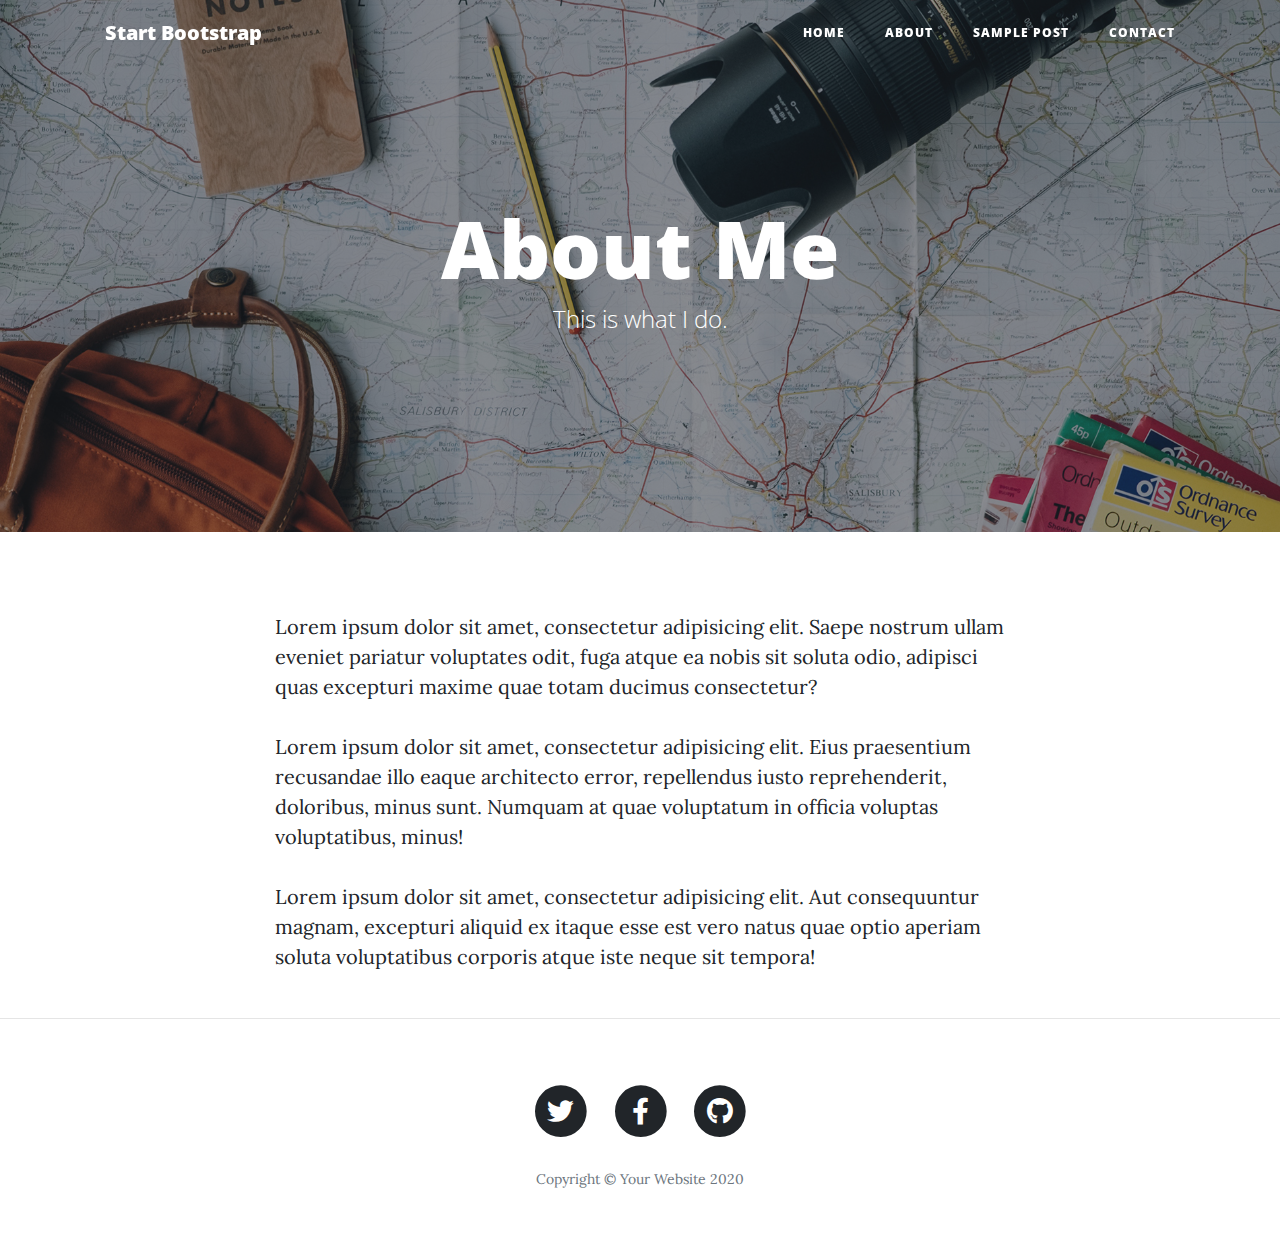
<file: about.html>
<!DOCTYPE html>
<html lang="en">

<head>

  <meta charset="utf-8">
  <meta name="viewport" content="width=device-width, initial-scale=1, shrink-to-fit=no">
  <meta name="description" content="">
  <meta name="author" content="">

  <title>Clean Blog - Start Bootstrap Theme</title>

  <!-- Bootstrap core CSS -->
  <link href="vendor/bootstrap/css/bootstrap.min.css" rel="stylesheet">

  <!-- Custom fonts for this template -->
  <link href="vendor/fontawesome-free/css/all.min.css" rel="stylesheet" type="text/css">
  <link href='https://fonts.googleapis.com/css?family=Lora:400,700,400italic,700italic' rel='stylesheet' type='text/css'>
  <link href='https://fonts.googleapis.com/css?family=Open+Sans:300italic,400italic,600italic,700italic,800italic,400,300,600,700,800' rel='stylesheet' type='text/css'>

  <!-- Custom styles for this template -->
  <link href="css/clean-blog.min.css" rel="stylesheet">

</head>

<body>

  <!-- Navigation -->
  <nav class="navbar navbar-expand-lg navbar-light fixed-top" id="mainNav">
    <div class="container">
      <a class="navbar-brand" href="index.html">Start Bootstrap</a>
      <button class="navbar-toggler navbar-toggler-right" type="button" data-toggle="collapse" data-target="#navbarResponsive" aria-controls="navbarResponsive" aria-expanded="false" aria-label="Toggle navigation">
        Menu
        <i class="fas fa-bars"></i>
      </button>
      <div class="collapse navbar-collapse" id="navbarResponsive">
        <ul class="navbar-nav ml-auto">
          <li class="nav-item">
            <a class="nav-link" href="index.html">Home</a>
          </li>
          <li class="nav-item">
            <a class="nav-link" href="about.html">About</a>
          </li>
          <li class="nav-item">
            <a class="nav-link" href="post.html">Sample Post</a>
          </li>
          <li class="nav-item">
            <a class="nav-link" href="contact.html">Contact</a>
          </li>
        </ul>
      </div>
    </div>
  </nav>

  <!-- Page Header -->
  <header class="masthead" style="background-image: url('img/about-bg.jpg')">
    <div class="overlay"></div>
    <div class="container">
      <div class="row">
        <div class="col-lg-8 col-md-10 mx-auto">
          <div class="page-heading">
            <h1>About Me</h1>
            <span class="subheading">This is what I do.</span>
          </div>
        </div>
      </div>
    </div>
  </header>

  <!-- Main Content -->
  <div class="container">
    <div class="row">
      <div class="col-lg-8 col-md-10 mx-auto">
        <p>Lorem ipsum dolor sit amet, consectetur adipisicing elit. Saepe nostrum ullam eveniet pariatur voluptates odit, fuga atque ea nobis sit soluta odio, adipisci quas excepturi maxime quae totam ducimus consectetur?</p>
        <p>Lorem ipsum dolor sit amet, consectetur adipisicing elit. Eius praesentium recusandae illo eaque architecto error, repellendus iusto reprehenderit, doloribus, minus sunt. Numquam at quae voluptatum in officia voluptas voluptatibus, minus!</p>
        <p>Lorem ipsum dolor sit amet, consectetur adipisicing elit. Aut consequuntur magnam, excepturi aliquid ex itaque esse est vero natus quae optio aperiam soluta voluptatibus corporis atque iste neque sit tempora!</p>
      </div>
    </div>
  </div>

  <hr>

  <!-- Footer -->
  <footer>
    <div class="container">
      <div class="row">
        <div class="col-lg-8 col-md-10 mx-auto">
          <ul class="list-inline text-center">
            <li class="list-inline-item">
              <a href="#">
                <span class="fa-stack fa-lg">
                  <i class="fas fa-circle fa-stack-2x"></i>
                  <i class="fab fa-twitter fa-stack-1x fa-inverse"></i>
                </span>
              </a>
            </li>
            <li class="list-inline-item">
              <a href="#">
                <span class="fa-stack fa-lg">
                  <i class="fas fa-circle fa-stack-2x"></i>
                  <i class="fab fa-facebook-f fa-stack-1x fa-inverse"></i>
                </span>
              </a>
            </li>
            <li class="list-inline-item">
              <a href="#">
                <span class="fa-stack fa-lg">
                  <i class="fas fa-circle fa-stack-2x"></i>
                  <i class="fab fa-github fa-stack-1x fa-inverse"></i>
                </span>
              </a>
            </li>
          </ul>
          <p class="copyright text-muted">Copyright &copy; Your Website 2020</p>
        </div>
      </div>
    </div>
  </footer>

  <!-- Bootstrap core JavaScript -->
  <script src="vendor/jquery/jquery.min.js"></script>
  <script src="vendor/bootstrap/js/bootstrap.bundle.min.js"></script>

  <!-- Custom scripts for this template -->
  <script src="js/clean-blog.min.js"></script>

</body>

</html>
</file>
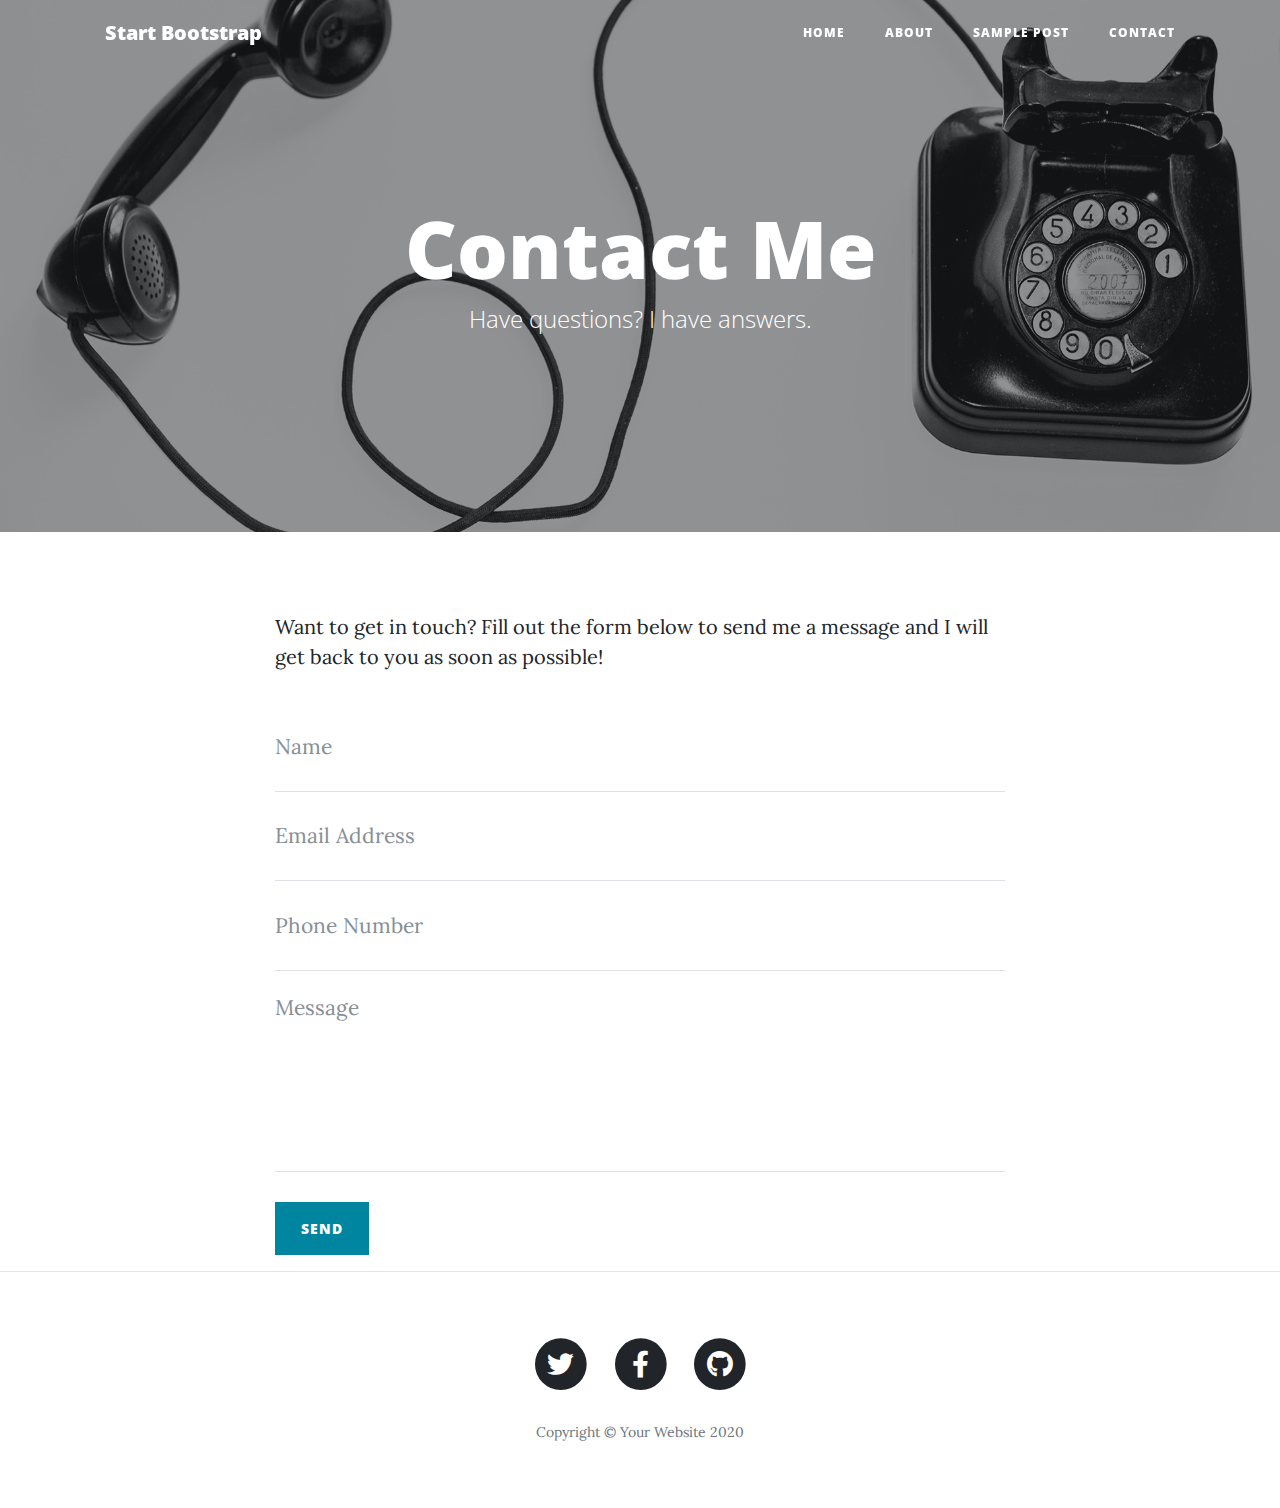
<file: contact.html>
<!DOCTYPE html>
<html lang="en">

<head>

  <meta charset="utf-8">
  <meta name="viewport" content="width=device-width, initial-scale=1, shrink-to-fit=no">
  <meta name="description" content="">
  <meta name="author" content="">

  <title>Clean Blog - Start Bootstrap Theme</title>

  <!-- Bootstrap core CSS -->
  <link href="vendor/bootstrap/css/bootstrap.min.css" rel="stylesheet">

  <!-- Custom fonts for this template -->
  <link href="vendor/fontawesome-free/css/all.min.css" rel="stylesheet" type="text/css">
  <link href='https://fonts.googleapis.com/css?family=Lora:400,700,400italic,700italic' rel='stylesheet' type='text/css'>
  <link href='https://fonts.googleapis.com/css?family=Open+Sans:300italic,400italic,600italic,700italic,800italic,400,300,600,700,800' rel='stylesheet' type='text/css'>

  <!-- Custom styles for this template -->
  <link href="css/clean-blog.min.css" rel="stylesheet">

</head>

<body>

  <!-- Navigation -->
  <nav class="navbar navbar-expand-lg navbar-light fixed-top" id="mainNav">
    <div class="container">
      <a class="navbar-brand" href="index.html">Start Bootstrap</a>
      <button class="navbar-toggler navbar-toggler-right" type="button" data-toggle="collapse" data-target="#navbarResponsive" aria-controls="navbarResponsive" aria-expanded="false" aria-label="Toggle navigation">
        Menu
        <i class="fas fa-bars"></i>
      </button>
      <div class="collapse navbar-collapse" id="navbarResponsive">
        <ul class="navbar-nav ml-auto">
          <li class="nav-item">
            <a class="nav-link" href="index.html">Home</a>
          </li>
          <li class="nav-item">
            <a class="nav-link" href="about.html">About</a>
          </li>
          <li class="nav-item">
            <a class="nav-link" href="post.html">Sample Post</a>
          </li>
          <li class="nav-item">
            <a class="nav-link" href="contact.html">Contact</a>
          </li>
        </ul>
      </div>
    </div>
  </nav>

  <!-- Page Header -->
  <header class="masthead" style="background-image: url('img/contact-bg.jpg')">
    <div class="overlay"></div>
    <div class="container">
      <div class="row">
        <div class="col-lg-8 col-md-10 mx-auto">
          <div class="page-heading">
            <h1>Contact Me</h1>
            <span class="subheading">Have questions? I have answers.</span>
          </div>
        </div>
      </div>
    </div>
  </header>

  <!-- Main Content -->
  <div class="container">
    <div class="row">
      <div class="col-lg-8 col-md-10 mx-auto">
        <p>Want to get in touch? Fill out the form below to send me a message and I will get back to you as soon as possible!</p>
        <!-- Contact Form - Enter your email address on line 19 of the mail/contact_me.php file to make this form work. -->
        <!-- WARNING: Some web hosts do not allow emails to be sent through forms to common mail hosts like Gmail or Yahoo. It's recommended that you use a private domain email address! -->
        <!-- To use the contact form, your site must be on a live web host with PHP! The form will not work locally! -->
        <form name="sentMessage" id="contactForm" novalidate>
          <div class="control-group">
            <div class="form-group floating-label-form-group controls">
              <label>Name</label>
              <input type="text" class="form-control" placeholder="Name" id="name" required data-validation-required-message="Please enter your name.">
              <p class="help-block text-danger"></p>
            </div>
          </div>
          <div class="control-group">
            <div class="form-group floating-label-form-group controls">
              <label>Email Address</label>
              <input type="email" class="form-control" placeholder="Email Address" id="email" required data-validation-required-message="Please enter your email address.">
              <p class="help-block text-danger"></p>
            </div>
          </div>
          <div class="control-group">
            <div class="form-group col-xs-12 floating-label-form-group controls">
              <label>Phone Number</label>
              <input type="tel" class="form-control" placeholder="Phone Number" id="phone" required data-validation-required-message="Please enter your phone number.">
              <p class="help-block text-danger"></p>
            </div>
          </div>
          <div class="control-group">
            <div class="form-group floating-label-form-group controls">
              <label>Message</label>
              <textarea rows="5" class="form-control" placeholder="Message" id="message" required data-validation-required-message="Please enter a message."></textarea>
              <p class="help-block text-danger"></p>
            </div>
          </div>
          <br>
          <div id="success"></div>
          <button type="submit" class="btn btn-primary" id="sendMessageButton">Send</button>
        </form>
      </div>
    </div>
  </div>

  <hr>

  <!-- Footer -->
  <footer>
    <div class="container">
      <div class="row">
        <div class="col-lg-8 col-md-10 mx-auto">
          <ul class="list-inline text-center">
            <li class="list-inline-item">
              <a href="#">
                <span class="fa-stack fa-lg">
                  <i class="fas fa-circle fa-stack-2x"></i>
                  <i class="fab fa-twitter fa-stack-1x fa-inverse"></i>
                </span>
              </a>
            </li>
            <li class="list-inline-item">
              <a href="#">
                <span class="fa-stack fa-lg">
                  <i class="fas fa-circle fa-stack-2x"></i>
                  <i class="fab fa-facebook-f fa-stack-1x fa-inverse"></i>
                </span>
              </a>
            </li>
            <li class="list-inline-item">
              <a href="#">
                <span class="fa-stack fa-lg">
                  <i class="fas fa-circle fa-stack-2x"></i>
                  <i class="fab fa-github fa-stack-1x fa-inverse"></i>
                </span>
              </a>
            </li>
          </ul>
          <p class="copyright text-muted">Copyright &copy; Your Website 2020</p>
        </div>
      </div>
    </div>
  </footer>

  <!-- Bootstrap core JavaScript -->
  <script src="vendor/jquery/jquery.min.js"></script>
  <script src="vendor/bootstrap/js/bootstrap.bundle.min.js"></script>

  <!-- Contact Form JavaScript -->
  <script src="js/jqBootstrapValidation.js"></script>
  <script src="js/contact_me.js"></script>

  <!-- Custom scripts for this template -->
  <script src="js/clean-blog.min.js"></script>

</body>

</html>
</file>
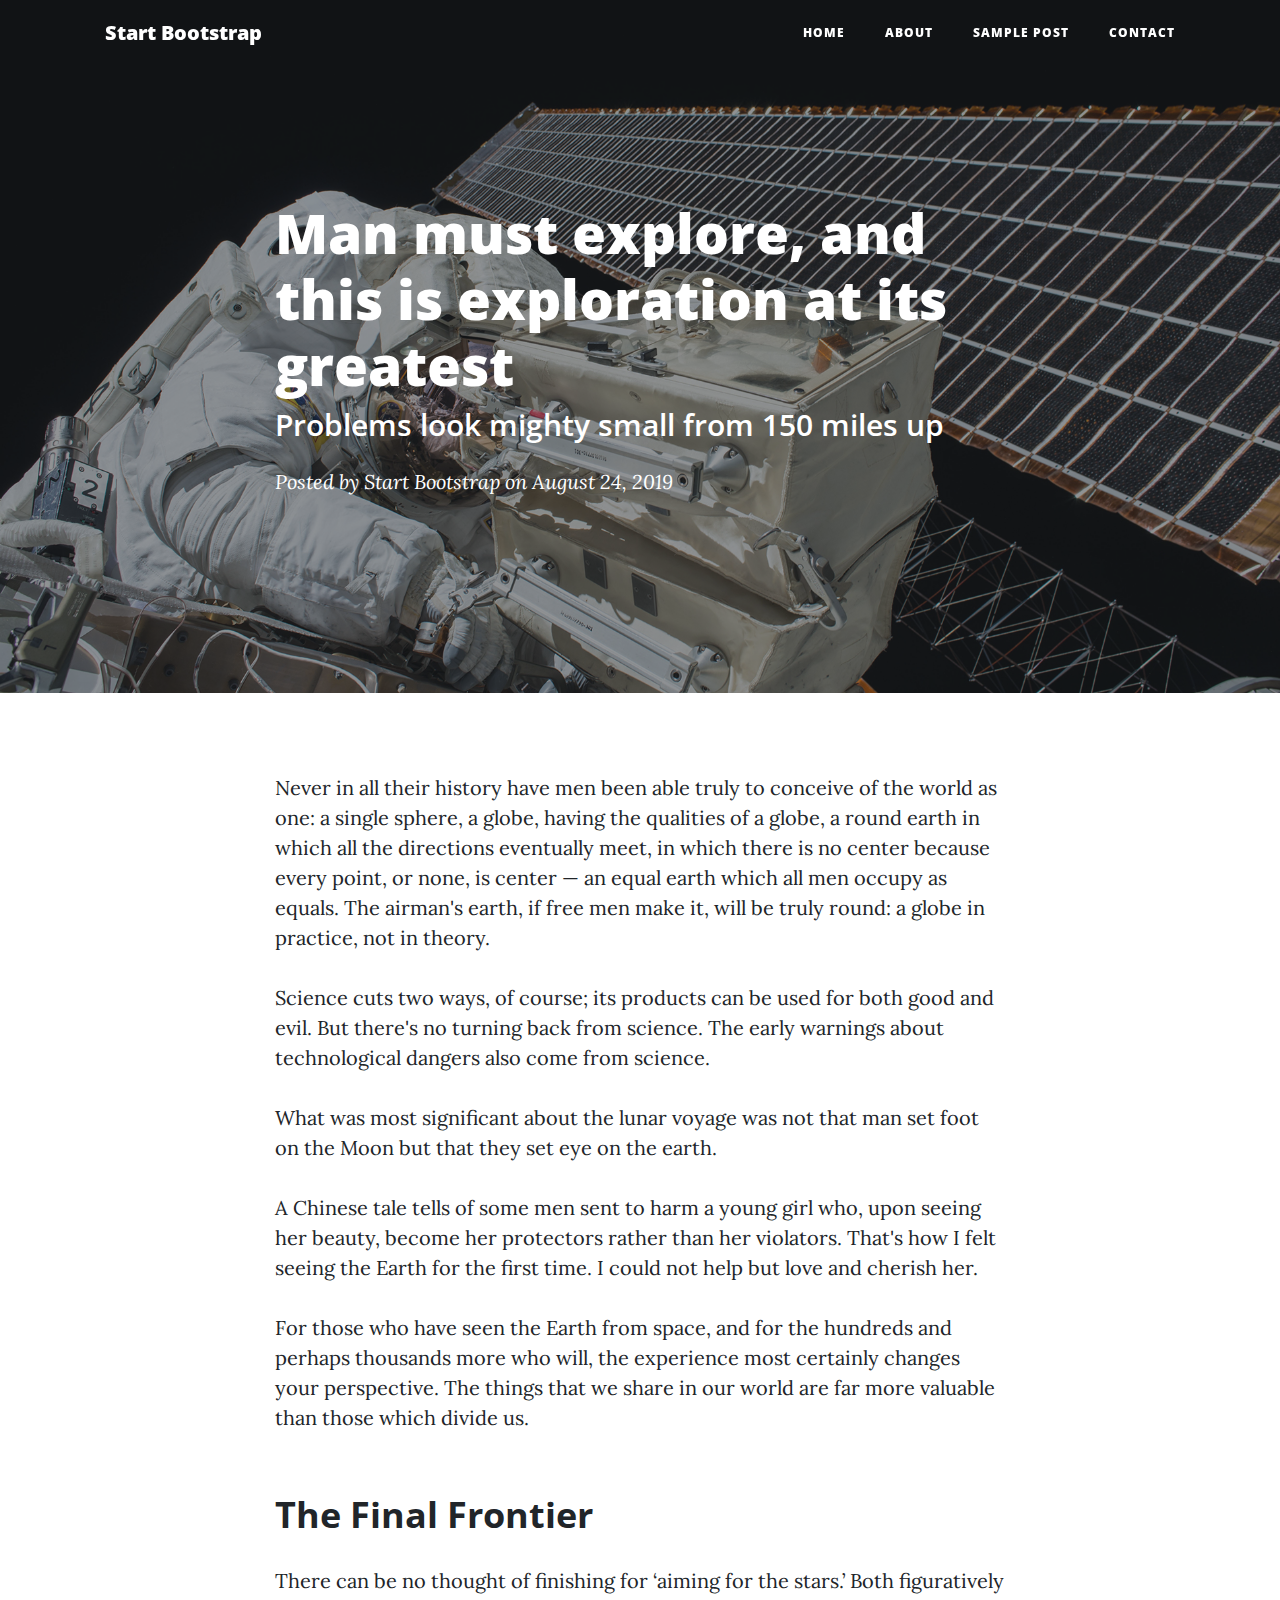
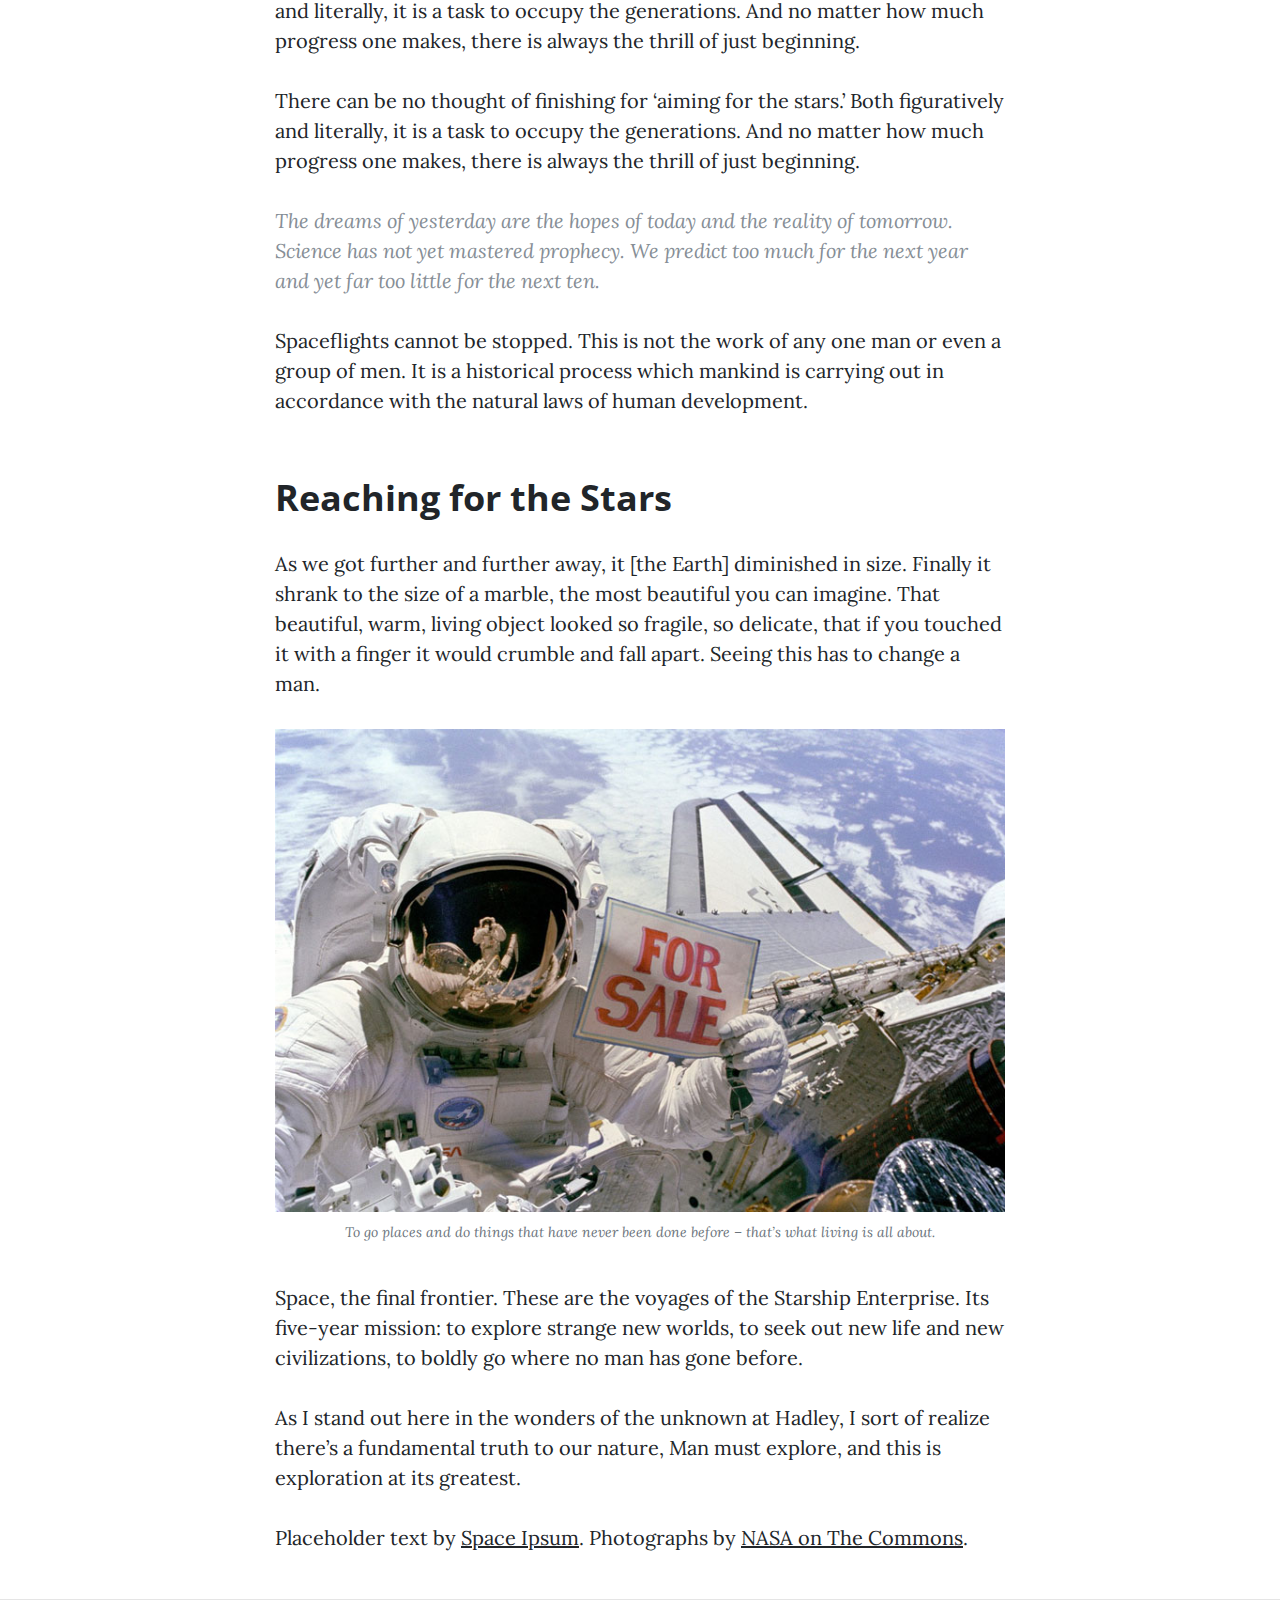
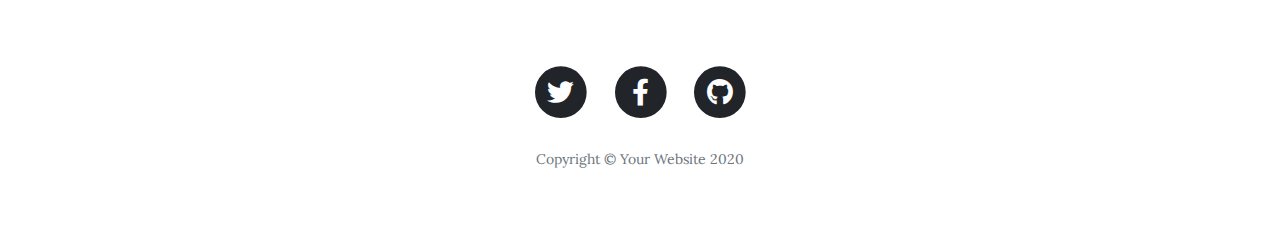
<file: post.html>
<!DOCTYPE html>
<html lang="en">

<head>

  <meta charset="utf-8">
  <meta name="viewport" content="width=device-width, initial-scale=1, shrink-to-fit=no">
  <meta name="description" content="">
  <meta name="author" content="">

  <title>Clean Blog - Start Bootstrap Theme</title>

  <!-- Bootstrap core CSS -->
  <link href="vendor/bootstrap/css/bootstrap.min.css" rel="stylesheet">

  <!-- Custom fonts for this template -->
  <link href="vendor/fontawesome-free/css/all.min.css" rel="stylesheet" type="text/css">
  <link href='https://fonts.googleapis.com/css?family=Lora:400,700,400italic,700italic' rel='stylesheet' type='text/css'>
  <link href='https://fonts.googleapis.com/css?family=Open+Sans:300italic,400italic,600italic,700italic,800italic,400,300,600,700,800' rel='stylesheet' type='text/css'>

  <!-- Custom styles for this template -->
  <link href="css/clean-blog.min.css" rel="stylesheet">

</head>

<body>

  <!-- Navigation -->
  <nav class="navbar navbar-expand-lg navbar-light fixed-top" id="mainNav">
    <div class="container">
      <a class="navbar-brand" href="index.html">Start Bootstrap</a>
      <button class="navbar-toggler navbar-toggler-right" type="button" data-toggle="collapse" data-target="#navbarResponsive" aria-controls="navbarResponsive" aria-expanded="false" aria-label="Toggle navigation">
        Menu
        <i class="fas fa-bars"></i>
      </button>
      <div class="collapse navbar-collapse" id="navbarResponsive">
        <ul class="navbar-nav ml-auto">
          <li class="nav-item">
            <a class="nav-link" href="index.html">Home</a>
          </li>
          <li class="nav-item">
            <a class="nav-link" href="about.html">About</a>
          </li>
          <li class="nav-item">
            <a class="nav-link" href="post.html">Sample Post</a>
          </li>
          <li class="nav-item">
            <a class="nav-link" href="contact.html">Contact</a>
          </li>
        </ul>
      </div>
    </div>
  </nav>

  <!-- Page Header -->
  <header class="masthead" style="background-image: url('img/post-bg.jpg')">
    <div class="overlay"></div>
    <div class="container">
      <div class="row">
        <div class="col-lg-8 col-md-10 mx-auto">
          <div class="post-heading">
            <h1>Man must explore, and this is exploration at its greatest</h1>
            <h2 class="subheading">Problems look mighty small from 150 miles up</h2>
            <span class="meta">Posted by
              <a href="#">Start Bootstrap</a>
              on August 24, 2019</span>
          </div>
        </div>
      </div>
    </div>
  </header>

  <!-- Post Content -->
  <article>
    <div class="container">
      <div class="row">
        <div class="col-lg-8 col-md-10 mx-auto">
          <p>Never in all their history have men been able truly to conceive of the world as one: a single sphere, a globe, having the qualities of a globe, a round earth in which all the directions eventually meet, in which there is no center because every point, or none, is center — an equal earth which all men occupy as equals. The airman's earth, if free men make it, will be truly round: a globe in practice, not in theory.</p>

          <p>Science cuts two ways, of course; its products can be used for both good and evil. But there's no turning back from science. The early warnings about technological dangers also come from science.</p>

          <p>What was most significant about the lunar voyage was not that man set foot on the Moon but that they set eye on the earth.</p>

          <p>A Chinese tale tells of some men sent to harm a young girl who, upon seeing her beauty, become her protectors rather than her violators. That's how I felt seeing the Earth for the first time. I could not help but love and cherish her.</p>

          <p>For those who have seen the Earth from space, and for the hundreds and perhaps thousands more who will, the experience most certainly changes your perspective. The things that we share in our world are far more valuable than those which divide us.</p>

          <h2 class="section-heading">The Final Frontier</h2>

          <p>There can be no thought of finishing for ‘aiming for the stars.’ Both figuratively and literally, it is a task to occupy the generations. And no matter how much progress one makes, there is always the thrill of just beginning.</p>

          <p>There can be no thought of finishing for ‘aiming for the stars.’ Both figuratively and literally, it is a task to occupy the generations. And no matter how much progress one makes, there is always the thrill of just beginning.</p>

          <blockquote class="blockquote">The dreams of yesterday are the hopes of today and the reality of tomorrow. Science has not yet mastered prophecy. We predict too much for the next year and yet far too little for the next ten.</blockquote>

          <p>Spaceflights cannot be stopped. This is not the work of any one man or even a group of men. It is a historical process which mankind is carrying out in accordance with the natural laws of human development.</p>

          <h2 class="section-heading">Reaching for the Stars</h2>

          <p>As we got further and further away, it [the Earth] diminished in size. Finally it shrank to the size of a marble, the most beautiful you can imagine. That beautiful, warm, living object looked so fragile, so delicate, that if you touched it with a finger it would crumble and fall apart. Seeing this has to change a man.</p>

          <a href="#">
            <img class="img-fluid" src="img/post-sample-image.jpg" alt="">
          </a>
          <span class="caption text-muted">To go places and do things that have never been done before – that’s what living is all about.</span>

          <p>Space, the final frontier. These are the voyages of the Starship Enterprise. Its five-year mission: to explore strange new worlds, to seek out new life and new civilizations, to boldly go where no man has gone before.</p>

          <p>As I stand out here in the wonders of the unknown at Hadley, I sort of realize there’s a fundamental truth to our nature, Man must explore, and this is exploration at its greatest.</p>

          <p>Placeholder text by
            <a href="http://spaceipsum.com/">Space Ipsum</a>. Photographs by
            <a href="https://www.flickr.com/photos/nasacommons/">NASA on The Commons</a>.</p>
        </div>
      </div>
    </div>
  </article>

  <hr>

  <!-- Footer -->
  <footer>
    <div class="container">
      <div class="row">
        <div class="col-lg-8 col-md-10 mx-auto">
          <ul class="list-inline text-center">
            <li class="list-inline-item">
              <a href="#">
                <span class="fa-stack fa-lg">
                  <i class="fas fa-circle fa-stack-2x"></i>
                  <i class="fab fa-twitter fa-stack-1x fa-inverse"></i>
                </span>
              </a>
            </li>
            <li class="list-inline-item">
              <a href="#">
                <span class="fa-stack fa-lg">
                  <i class="fas fa-circle fa-stack-2x"></i>
                  <i class="fab fa-facebook-f fa-stack-1x fa-inverse"></i>
                </span>
              </a>
            </li>
            <li class="list-inline-item">
              <a href="#">
                <span class="fa-stack fa-lg">
                  <i class="fas fa-circle fa-stack-2x"></i>
                  <i class="fab fa-github fa-stack-1x fa-inverse"></i>
                </span>
              </a>
            </li>
          </ul>
          <p class="copyright text-muted">Copyright &copy; Your Website 2020</p>
        </div>
      </div>
    </div>
  </footer>

  <!-- Bootstrap core JavaScript -->
  <script src="vendor/jquery/jquery.min.js"></script>
  <script src="vendor/bootstrap/js/bootstrap.bundle.min.js"></script>

  <!-- Custom scripts for this template -->
  <script src="js/clean-blog.min.js"></script>

</body>

</html>
</file>
<file: css/clean-blog.min.css>
/*!
 * Start Bootstrap - Clean Blog v5.0.9 (https://startbootstrap.com/themes/clean-blog)
 * Copyright 2013-2020 Start Bootstrap
 * Licensed under MIT (https://github.com/StartBootstrap/startbootstrap-clean-blog/blob/master/LICENSE)
 */body{font-size:20px;color:#212529;font-family:Lora,'Times New Roman',serif}p{line-height:1.5;margin:30px 0}p a{text-decoration:underline}h1,h2,h3,h4,h5,h6{font-weight:800;font-family:'Open Sans','Helvetica Neue',Helvetica,Arial,sans-serif}a{color:#212529;transition:all .2s}a:focus,a:hover{color:#0085a1}blockquote{font-style:italic;color:#868e96}.section-heading{font-size:36px;font-weight:700;margin-top:60px}.caption{font-size:14px;font-style:italic;display:block;margin:0;padding:10px;text-align:center;border-bottom-right-radius:5px;border-bottom-left-radius:5px}::-moz-selection{color:#fff;background:#0085a1;text-shadow:none}::selection{color:#fff;background:#0085a1;text-shadow:none}img::-moz-selection{color:#fff;background:0 0}img::selection{color:#fff;background:0 0}img::-moz-selection{color:#fff;background:0 0}#mainNav{position:absolute;border-bottom:1px solid #e9ecef;background-color:#fff;font-family:'Open Sans','Helvetica Neue',Helvetica,Arial,sans-serif}#mainNav .navbar-brand{font-weight:800;color:#343a40}#mainNav .navbar-toggler{font-size:12px;font-weight:800;padding:13px;text-transform:uppercase;color:#343a40}#mainNav .navbar-nav>li.nav-item>a{font-size:12px;font-weight:800;letter-spacing:1px;text-transform:uppercase}@media only screen and (min-width:992px){#mainNav{border-bottom:1px solid transparent;background:0 0}#mainNav .navbar-brand{padding:10px 20px;color:#fff}#mainNav .navbar-brand:focus,#mainNav .navbar-brand:hover{color:rgba(255,255,255,.8)}#mainNav .navbar-nav>li.nav-item>a{padding:10px 20px;color:#fff}#mainNav .navbar-nav>li.nav-item>a:focus,#mainNav .navbar-nav>li.nav-item>a:hover{color:rgba(255,255,255,.8)}}@media only screen and (min-width:992px){#mainNav{transition:background-color .2s;transform:translate3d(0,0,0);-webkit-backface-visibility:hidden}#mainNav.is-fixed{position:fixed;top:-67px;transition:transform .2s;border-bottom:1px solid #fff;background-color:rgba(255,255,255,.9)}#mainNav.is-fixed .navbar-brand{color:#212529}#mainNav.is-fixed .navbar-brand:focus,#mainNav.is-fixed .navbar-brand:hover{color:#0085a1}#mainNav.is-fixed .navbar-nav>li.nav-item>a{color:#212529}#mainNav.is-fixed .navbar-nav>li.nav-item>a:focus,#mainNav.is-fixed .navbar-nav>li.nav-item>a:hover{color:#0085a1}#mainNav.is-visible{transform:translate3d(0,100%,0)}}header.masthead{margin-bottom:50px;background:no-repeat center center;background-color:#868e96;background-attachment:scroll;position:relative;background-size:cover}header.masthead .overlay{position:absolute;top:0;left:0;height:100%;width:100%;background-color:#212529;opacity:.5}header.masthead .page-heading,header.masthead .post-heading,header.masthead .site-heading{padding:200px 0 150px;color:#fff}@media only screen and (min-width:768px){header.masthead .page-heading,header.masthead .post-heading,header.masthead .site-heading{padding:200px 0}}header.masthead .page-heading,header.masthead .site-heading{text-align:center}header.masthead .page-heading h1,header.masthead .site-heading h1{font-size:50px;margin-top:0}header.masthead .page-heading .subheading,header.masthead .site-heading .subheading{font-size:24px;font-weight:300;line-height:1.1;display:block;margin:10px 0 0;font-family:'Open Sans','Helvetica Neue',Helvetica,Arial,sans-serif}@media only screen and (min-width:768px){header.masthead .page-heading h1,header.masthead .site-heading h1{font-size:80px}}header.masthead .post-heading h1{font-size:35px}header.masthead .post-heading .meta,header.masthead .post-heading .subheading{line-height:1.1;display:block}header.masthead .post-heading .subheading{font-size:24px;font-weight:600;margin:10px 0 30px;font-family:'Open Sans','Helvetica Neue',Helvetica,Arial,sans-serif}header.masthead .post-heading .meta{font-size:20px;font-weight:300;font-style:italic;font-family:Lora,'Times New Roman',serif}header.masthead .post-heading .meta a{color:#fff}@media only screen and (min-width:768px){header.masthead .post-heading h1{font-size:55px}header.masthead .post-heading .subheading{font-size:30px}}.post-preview>a{color:#212529}.post-preview>a:focus,.post-preview>a:hover{text-decoration:none;color:#0085a1}.post-preview>a>.post-title{font-size:30px;margin-top:30px;margin-bottom:10px}.post-preview>a>.post-subtitle{font-weight:300;margin:0 0 10px}.post-preview>.post-meta{font-size:18px;font-style:italic;margin-top:0;color:#868e96}.post-preview>.post-meta>a{text-decoration:none;color:#212529}.post-preview>.post-meta>a:focus,.post-preview>.post-meta>a:hover{text-decoration:underline;color:#0085a1}@media only screen and (min-width:768px){.post-preview>a>.post-title{font-size:36px}}.floating-label-form-group{font-size:14px;position:relative;margin-bottom:0;padding-bottom:.5em;border-bottom:1px solid #dee2e6}.floating-label-form-group input,.floating-label-form-group textarea{font-size:1.5em;position:relative;z-index:1;padding:0;resize:none;border:none;border-radius:0;background:0 0;box-shadow:none!important;font-family:Lora,'Times New Roman',serif}.floating-label-form-group input::-webkit-input-placeholder,.floating-label-form-group textarea::-webkit-input-placeholder{color:#868e96;font-family:Lora,'Times New Roman',serif}.floating-label-form-group label{font-size:.85em;line-height:1.764705882em;position:relative;z-index:0;top:2em;display:block;margin:0;transition:top .3s ease,opacity .3s ease;opacity:0}.floating-label-form-group .help-block{margin:15px 0}.floating-label-form-group-with-value label{top:0;opacity:1}.floating-label-form-group-with-focus label{color:#0085a1}form .form-group:first-child .floating-label-form-group{border-top:1px solid #dee2e6}footer{padding:50px 0 65px}footer .list-inline{margin:0;padding:0}footer .copyright{font-size:14px;margin-bottom:0;text-align:center}.btn{font-size:14px;font-weight:800;padding:15px 25px;letter-spacing:1px;text-transform:uppercase;border-radius:0;font-family:'Open Sans','Helvetica Neue',Helvetica,Arial,sans-serif}.btn-primary{background-color:#0085a1;border-color:#0085a1}.btn-primary:active,.btn-primary:focus,.btn-primary:hover{color:#fff;background-color:#00657b!important;border-color:#00657b!important}.btn-lg{font-size:16px;padding:25px 35px}
</file>
